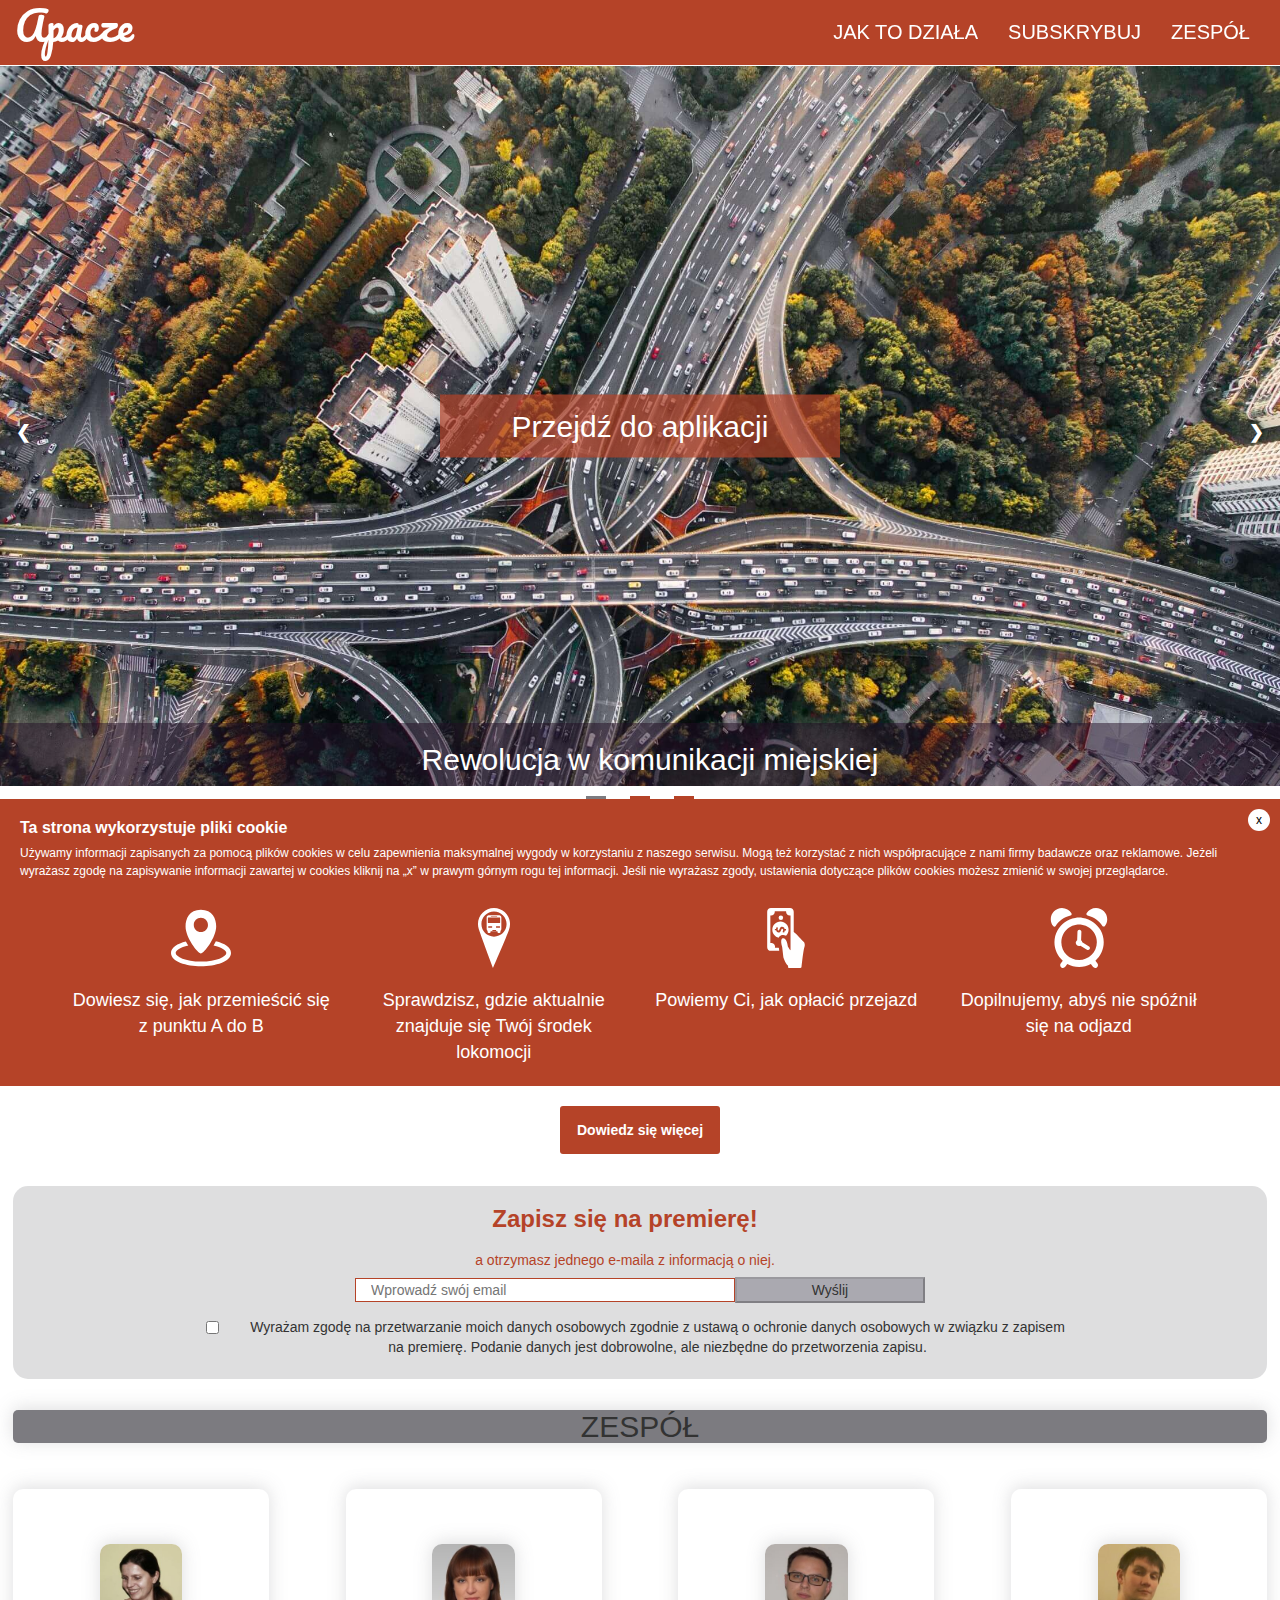
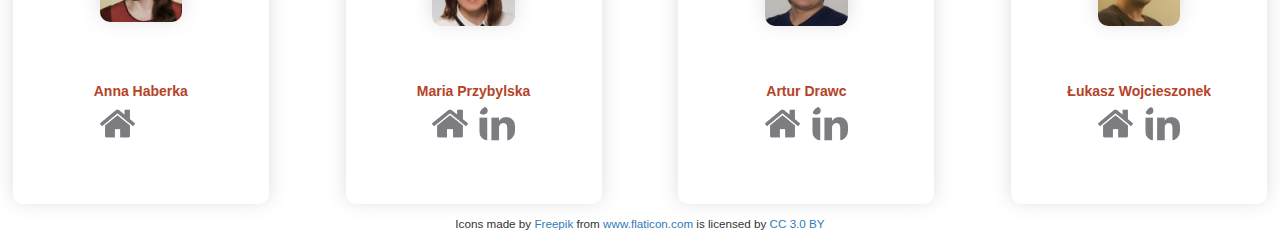
<file: index.html>
<!DOCTYPE html>
<html lang="pl">
<head>
  <meta charset="UTF-8">
  <meta name="viewport" content="width=device-width, initial-scale=1">
  <title>Apacze</title>
  <link rel="stylesheet" href="lib/bootstrap.min.css">
  <link rel="stylesheet" href="lib/style.css">
  <link href="https://fonts.googleapis.com/css?family=Pacifico" rel="stylesheet">
  <script src="lib/jquery-3.2.0.min.js"></script>
  <script src="lib/bootstrap.js"></script>
  <script src="lib/script.js"></script>
  <script src="lib/game.js"></script>
</head>
<body>
<div id="body-all" class="all">
  <header>
    <nav class="navbar navbar-default navbar-fixed-top">
      <div class="container-fluid">
        <div class="navbar-header">
          <button type="button" class="navbar-toggle collapsed" data-toggle="collapse"
                  data-target="#bs-example-navbar-collapse-1" aria-expanded="false">
            <span class="sr-only">Toggle navigation</span>
            <span class="icon-bar"></span>
            <span class="icon-bar"></span>
            <span class="icon-bar"></span>
          </button>
          <a class="navbar-brand" href="#body-all">Apacze</a>
        </div>

        <div class="collapse navbar-collapse" id="bs-example-navbar-collapse-1">
          <ul class="nav navbar-nav navbar-right">
            <li><a href="#functions">Jak to działa</a></li>

            <li><a href="#invitation">Subskrybuj</a></li>

            <li><a href="#team">Zespół</a></li>
          </ul>
        </div>
      </div>
    </nav>
  </header>
  <main>
    <section id="start">
      <div class="container-fluid slideshow-container">

        <div class="slide slide1">
          <img class="img-responsive" src="images/korek.jpg" >
          <div class="assign-button-wrapper">
            <div class="assign-button"><a href="http://www.app.apacze.jfdz4.is-academy.pl/"><h2>Przejdź do aplikacji</h2></a></div>
          </div>
          <div class="motto">
            <div class="motto-text"><h2>Rewolucja w komunikacji miejskiej</h2></div>
          </div>
        </div>
        <div class="slide slide2">
          <img class="img-responsive" src="images/metro.jpg" >
          <div class="assign-button-wrapper">
            <div class="assign-button"><a href="http://www.app.apacze.jfdz4.is-academy.pl/"><h2>Przejdź do aplikacji</h2></a></div>
          </div>
          <div class="motto">
            <div class="motto-text"><h2>Razem odkorkujmy miasto</h2></div>
          </div>
        </div>
        <div class="slide slide3">
          <img class="img-responsive" src="images/miasto.jpg" >
          <div class="assign-button-wrapper">
            <div class="assign-button"><a href="http://www.app.apacze.jfdz4.is-academy.pl/"><h2>Przejdź do aplikacji</h2></a></div>
          </div>
          <div class="motto">
            <div class="motto-text"><h2>Bądź eko - walcz ze smogiem</h2></div>
          </div>
        </div>
        <a class="prev">&#10094;</a>
        <a class="next">&#10095;</a>
      </div>
      <div class="slider-nav">
        <span class="dot dot1"></span>
        <span class="dot dot2"></span>
        <span class="dot dot3"></span>
      </div>

    </section>
    <section class="functions" id="functions">
      <div class="container">
        <h1 class="small-title small-title-inverted" id="small-title1">
                  <span id="small_title_our_app">
                    Razem z naszą aplikacją poruszanie się po mieście będzie znacznie prostsze
                  </span>
        </h1>

        <div class="row functions-first-row">

          <div class="col-xs-12 col-sm-3">
            <div class="function-wrapper">
              <img src="images/icons/white-map-spot.svg" class="function_image" alt="mapspot"/>
              <div class="function_title function-first-title">Dowiesz się, jak przemieścić się z punktu A do B</div>
              <div class="functions-first-more">Z naszą aplikacją bez problemu dostaniesz się, gdzie chcesz</div>
            </div>
          </div>

          <div class="col-xs-12 col-sm-3">
            <div class="function-wrapper">
              <img src="images/icons/white-bus-stop-pointer.svg" class="function_image" alt="bus">
              <div class="function_title function-first-title">Sprawdzisz, gdzie aktualnie znajduje się Twój środek
                lokomocji
              </div>
              <div class="functions-first-more">Możesz na bieżąco śledzić przemieszczanie się wybranego środka
                transportu
              </div>
            </div>
          </div>

          <div class="col-xs-12 col-sm-3">
            <div class="function-wrapper">
              <img src="images/icons/white-payment-method.svg" class="function_image" alt="payment-method">
              <div class="function_title function-first-title">Powiemy Ci, jak opłacić przejazd</div>
              <div class="functions-first-more">Bez stresu dowiesz się, jak pokryć koszty podróży</div>
            </div>
          </div>

          <div class="col-xs-12 col-sm-3">
            <div class="function-wrapper">
              <img src="images/icons/white-alarm-clock.svg" class="function_image" alt="alarm-clock">
              <div class="function_title function-first-title">Dopilnujemy, abyś nie spóźnił się na odjazd</div>
              <div class="functions-first-more">Wbudowana funkcja budzika nie pozwoli Ci spóźnić się na odjazd</div>
            </div>
          </div>
        </div>
      </div>
      <div class="container" id="functions-get-more">
        <div class="row">
          <div class="col-xs-12 text-center">
            <span class="btn" id="function-more-button">Dowiedz się więcej</span>
          </div>
        </div>
      </div>
      <div class="container" id="functions-more">
        <div class="row">
          <div class="col-xs-12 col-sm-6 func-more" id="func-more-1">
            <div class="text-center function-second">
              <div class="function-wrapper">
                <img src="images/icons/white-push-pin-guide.svg" class="function_image" alt="payment-method">
                <div class="function_title">Rozkłady jazdy online</div>
              </div>
              <div class="functions-second-more">
                <p>Nasza aplikacja pokaże aktualny rozkład jazdy z uwzględnieniem opóźnień</p>
              </div>
            </div>
          </div>
          <div class="col-xs-12 col-sm-6 func-more" id="func-more-2">
            <div class="text-center function-second">
              <div class="function-wrapper">
                <img src="images/icons/white-bus-online.svg" class="function_image" alt="payment-method">
                <div class="function_title">Trasy między przystankami</div>
              </div>
              <div class="functions-second-more">
                <p>Pokażemy ci, jakimi trasami zostaniesz przewieziony</p>
              </div>
            </div>
          </div>
        </div>
        <div class="row">
          <div class="col-xs-12 col-sm-6 func-more" id="func-more-3">
            <div class="text-center function-second">
              <div class="function-wrapper">
                <img src="images/icons/white-crossing.svg" class="function_image" alt="payment-method">
                <div class="function_title">Jak dojść do przystanku</div>
              </div>
              <div class="functions-second-more">
                <p>Zostaniesz "za rączkę" poprowadzony do przystanku, który wybrałeś</p>
              </div>
            </div>
          </div>
          <div class="col-xs-12 col-sm-6 func-more" id="func-more-4">
            <div class="text-center function-second">
              <div class="function-wrapper">
                <img src="images/icons/white-electronic-comerce.svg" class="function_image" alt="payment-method">
                <div class="function_title">Integracja z systemem płatności</div>
              </div>
              <div class="functions-second-more">
                <p>Szybko i wygodnie zapłacisz za podróż przy pomocy telefonu</p>
              </div>
            </div>
          </div>
        </div>
      </div>
    </section>

    <section id="invitation">

      <form class="email-contener" onsubmit="return sprawdz(adres.value)">

<div class="container emailintro ">

        <h3 class="  col-xs-12 row"><strong>Zapisz się na premierę!</strong></h3>
        <h5 class="  col-xs-12 row">a otrzymasz jednego e-maila z informacją o niej.</h5>

</div>

        <div class="email_button container">

          <input id="email" class="input_email empty col-xs-offset-1 col-xs-7
col-sm-offset-2 col-sm-6
col-lg-offset-3 col-lg-4" type="text"
                 name="adres" onkeydown="check(this.value)" placeholder="Wprowadź swój email"/>

          <input id="button" type="button" value="Wyślij"
                 class="input_button col-xs-3
col-sm-2
col-lg-2"  />


        </div>

        <div class="zgoda container">

          <div class="col-xs-offset-1 col-xs-1 row">
            <input  id="checkbox" type="checkbox" value="zgoda" title="" name="email" onclick="button_disabled()"/>
          </div>

          <p class="text_zgoda col-xs-9 row">Wyrażam zgodę na przetwarzanie moich danych osobowych zgodnie z ustawą o
            ochronie danych osobowych w związku z zapisem na premierę.
            Podanie danych jest dobrowolne,
            ale niezbędne do przetworzenia zapisu.
          </p>

        </div>

      </form>

<div id="game"></div>
    </section>

    <h2 id="zespół">ZESPÓŁ</h2> <br>

    <section id="team">


      <div class="member">

        <div class="zdjęcie">
          <img src="images/Anna-Haberka.jpg" alt="Anna_Haberka"></div>

        <div class="podpis">Anna Haberka</div>

        <div class=linki>
          <div class="ikonadom"><a target="_blank" href="homepages/aniahb/aniahb.html"><img
            src="images/icons/ikona_strona_domowa.png"></a>

          </div>
          <div class="ikonasocial"></div>

        </div>
      </div>

      <div class="member">
        <div class="zdjęcie">
          <img src="images/Maria-Przybylska.jpg" alt="Maria_Przybylska"></div>
        <div class="podpis">Maria Przybylska</div>
        <div class=linki>
          <div class="ikonadom"><a target="_blank" href="homepages/maria/kod-html.html"><img
            src="images/icons/ikona_strona_domowa.png"></a>
          </div>
          <div class="ikonasocial"><a target="_blank" href="https://pl.linkedin.com/in/maria-przybylska-a4055731"><img
            src="images/icons/ikona_linkedin.png"></a></div>
        </div>
      </div>

      <div class="member">
        <div class="zdjęcie"><img src="images/Artur-Drawc.JPG" alt="Artur_Drawc"></div>

        <div class="podpis">Artur Drawc</div>
        <div class=linki>
          <div class="ikonadom"><a target="_blank" href="homepages/artur/wlasna-strona.html"><img
            src="images/icons/ikona_strona_domowa.png"></a>

          </div>
          <div class="ikonasocial"><a target="_blank"
                                      href="https://www.linkedin.com/in/artur-drawc-681133135?trk=hp-identity-name"><img
            src="images/icons/ikona_linkedin.png"></a></div>
        </div>

      </div>
      <div class="member">
        <div class="zdjęcie"><img src="images/Lukasz-Wojcieszonek.jpg" alt="Łukasz_Wojcieszonek"></div>

        <div class="podpis">Łukasz Wojcieszonek</div>
        <div class=linki>
          <div class="ikonadom"><a target="_blank" href="homepages/lukasz/index.html"> <img
            src="images/icons/ikona_strona_domowa.png"></a>

          </div>
          <div class="ikonasocial"><a target="_blank"
                                      href="https://pl.linkedin.com/in/%C5%82ukasz-wojcieszonek-03ab80132"><img
            src="images/icons/ikona_linkedin.png"></a></div>
        </div>
      </div>
    </section>
  </main>
  <footer id="contact">
    <div id="social"></div>
    <div id="address"></div>
    <div id="freepik">Icons made by
      <a href="http://www.freepik.com" title="Freepik">Freepik</a> from
      <a href="http://www.flaticon.com" title="Flaticon">www.flaticon.com</a> is licensed by
      <a href="http://creativecommons.org/licenses/by/3.0/" title="Creative Commons BY 3.0" target="_blank">CC 3.0
        BY</a>
    </div>
  </footer>
</div>

</body>
</html>
</file>
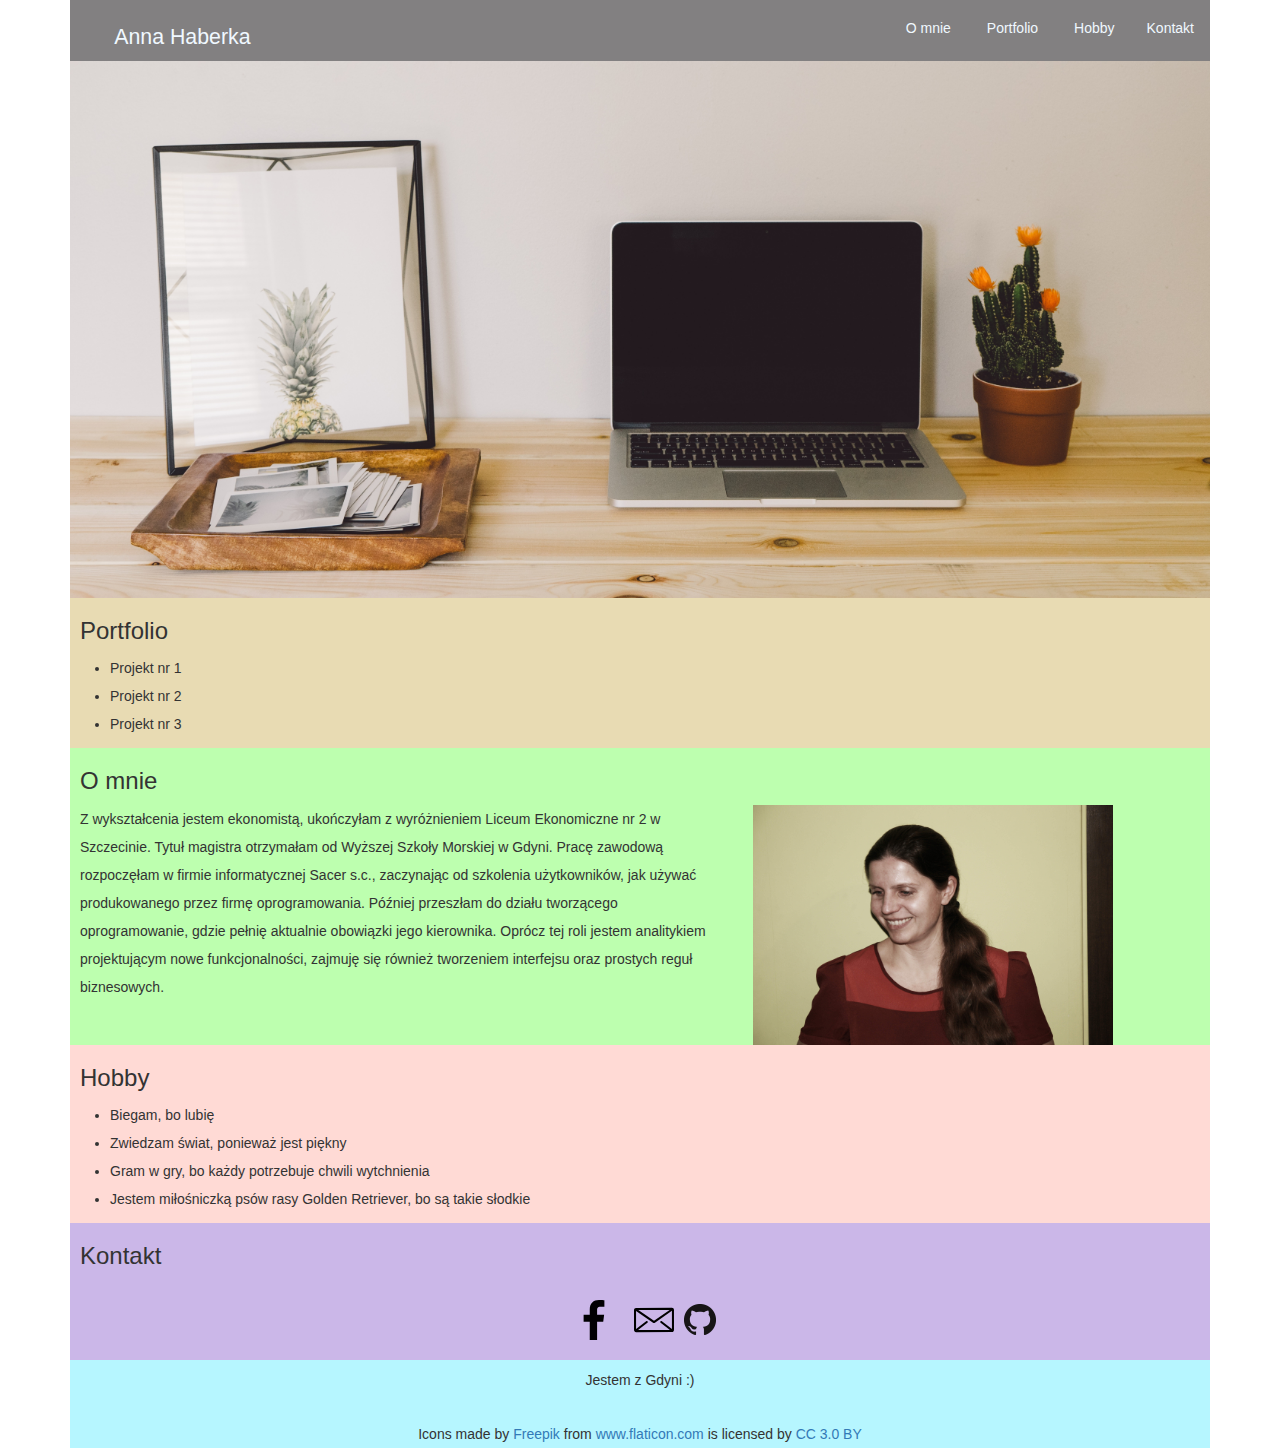
<file: homepages/aniahb/aniahb.html>
<!DOCTYPE html>
<html lang="pl">
<head>
    <meta charset="UTF-8">
    <meta name="viewport" content="width=device-width, initial-scale=1">
    <title>Anna Haberka</title>
    <link rel="stylesheet" href="css/bootstrap.css">
    <link rel="stylesheet" href="css/styles.css">
</head>
<body>
<div class="container">

    <header>
        <div id="naglowek">
            <p>Anna Haberka</p>

            <nav>
                <ul id="menu">
                    <li><a href="#oMnie">O mnie</a></li>
                    <li><a href="#portfolio">Portfolio</a></li>
                    <li><a href="#hobby">Hobby</a></li>
                    <li><a href="#kontakt" id="menuKontakt">Kontakt</a></li>
                </ul>
            </nav>
        </div>
    </header>

    <main>
        <div id="wstep">
            <img class="img-responsive" src="images/grafika.jpg" alt="computers" >
        </div>
        <div id="divSecPortfolio">
            <section id="portfolio">
                <h3>Portfolio</h3>
                <ul>
                    <li>Projekt nr 1</li>
                    <li>Projekt nr 2</li>
                    <li>Projekt nr 3</li>
                </ul>
            </section>
        </div>
        <div id="divSecOMnie">
            <section id="oMnie">
                <h3>O mnie</h3>
                <div class="row">
                    <div class="col-xs-7">
                        <p>
                            Z wykształcenia jestem ekonomistą, ukończyłam z wyróżnieniem Liceum Ekonomiczne nr 2 w Szczecinie.
                            Tytuł magistra otrzymałam od Wyższej Szkoły Morskiej w Gdyni.
                            Pracę zawodową rozpoczęłam w firmie informatycznej Sacer s.c., zaczynając od szkolenia użytkowników, jak
                            używać produkowanego przez firmę oprogramowania. Później przeszłam do działu tworzącego oprogramowanie,
                            gdzie pełnię aktualnie obowiązki jego kierownika. Oprócz tej roli jestem analitykiem projektującym nowe
                            funkcjonalności, zajmuję się również tworzeniem interfejsu oraz prostych reguł biznesowych.
                        </p>
                    </div>
                    <div class="col-xs-4"><img src="images/autor.jpg" alt="Autor" class="img-responsive"></div>
                </div>
            </section>
        </div>

        <div id="divSecHobby">
            <section id="hobby">
                <h3>Hobby</h3>
                <ul>
                    <li>Biegam, bo lubię</li>
                    <li>Zwiedzam świat, ponieważ jest piękny</li>
                    <li>Gram w gry, bo każdy potrzebuje chwili wytchnienia</li>
                    <li>Jestem miłośniczką psów rasy Golden Retriever, bo są takie słodkie</li>
                </ul>
            </section>
        </div>
    </main>

    <section id="kontakt">
        <h3>Kontakt</h3>
        <div class="row" id="linkKontakt">
            <a href="https://www.facebook.com/anna.nachowska.9" ><img class="icon" src="images/facebook-app-symbol.svg" alt="Facebook"></a>
            <img class="icon" src="images/envelope.svg" alt="Email">
            <a href="https://github.com/aniahb" ><img src="images/GitHub-Mark-32px.png" alt="GitHub"></a>
        </div>
    </section>
    <footer>
        <address>Jestem z Gdyni :)</address>
        <div id="freepik">Icons made by <a href="http://www.freepik.com" title="Freepik">Freepik</a> from <a href="http://www.flaticon.com" title="Flaticon">www.flaticon.com</a> is licensed by <a href="http://creativecommons.org/licenses/by/3.0/" title="Creative Commons BY 3.0" target="_blank">CC 3.0 BY</a>
        </div>
    </footer>
</div>
</body>
</html>
</file>
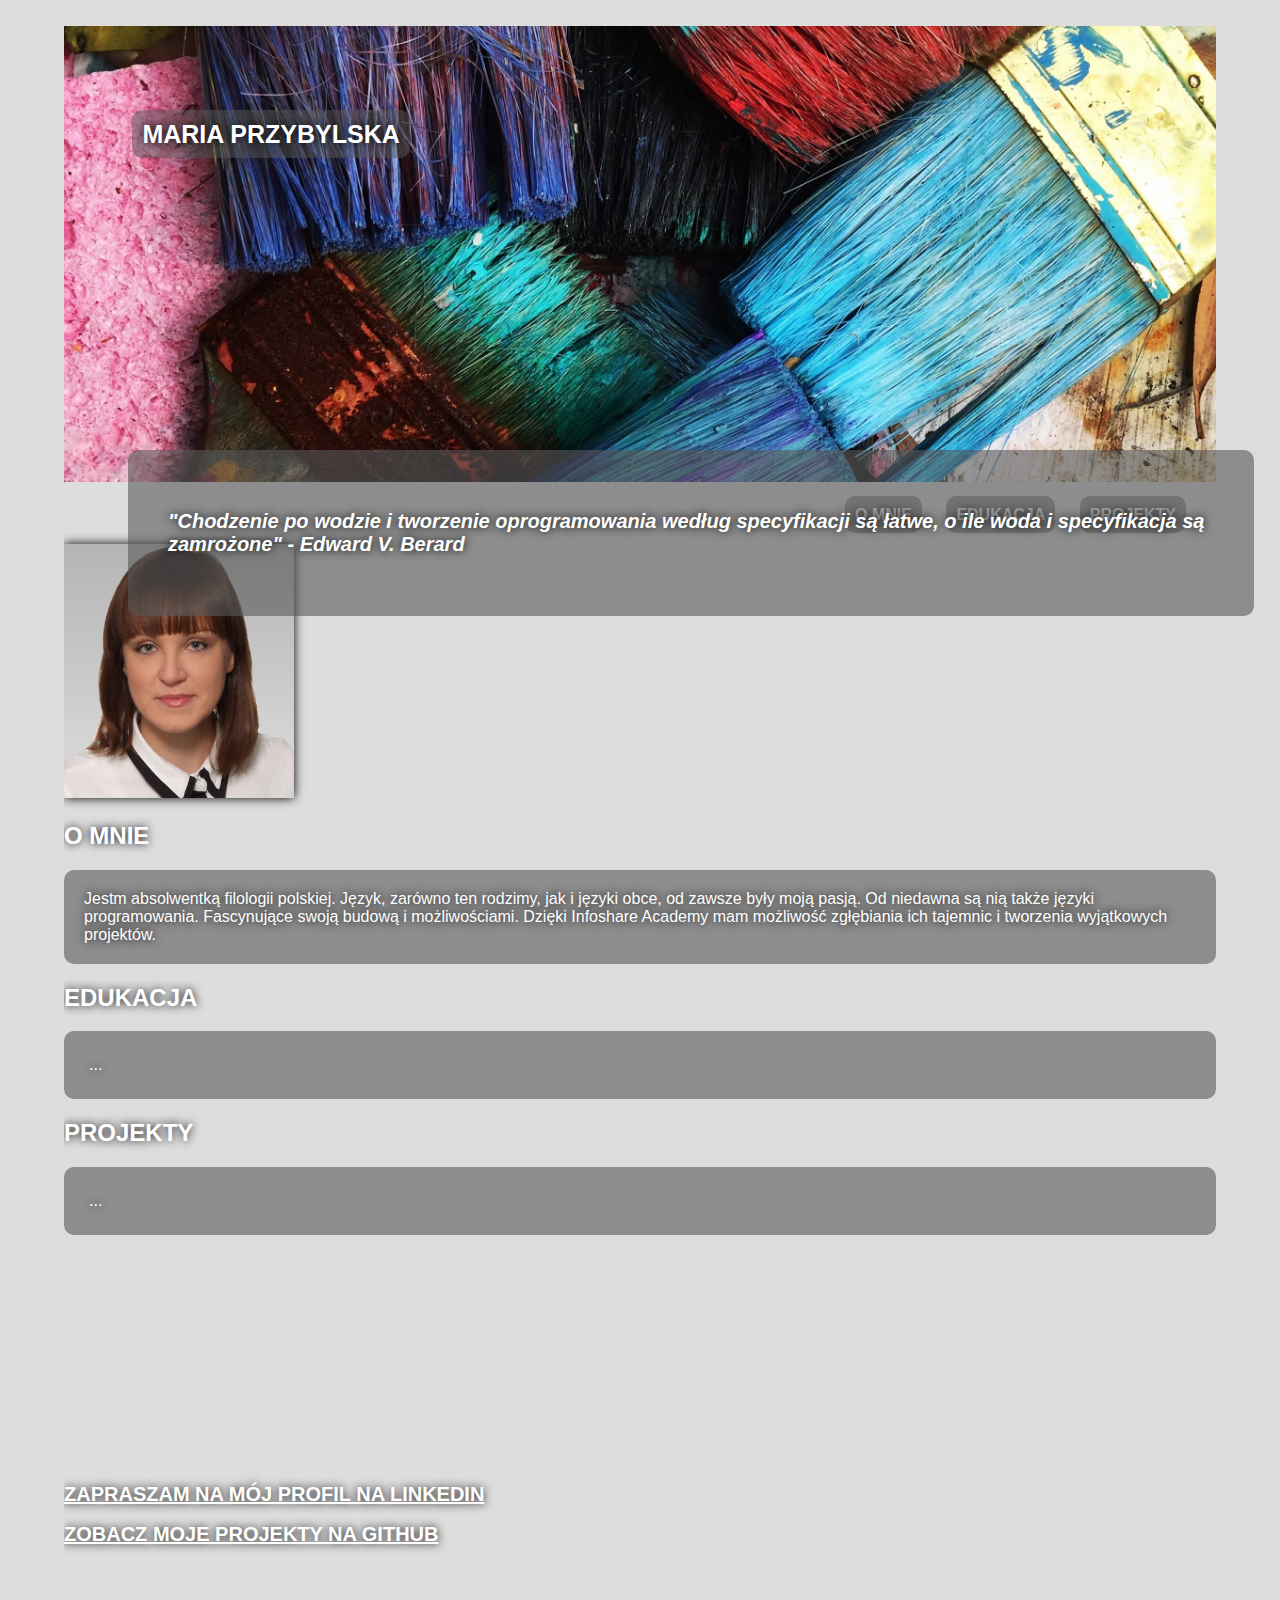
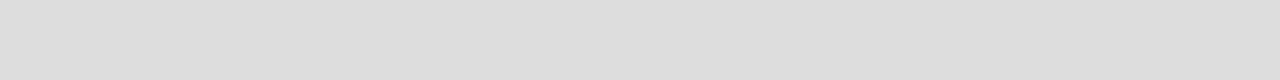
<file: homepages/maria/kod-html.html>
<!DOCTYPE html>
<html lang="pl">
<head>
    <meta charset="UTF-8">
    <title>Maria Przybylska</title>
    <link rel="stylesheet" href="styl-css.css">

</head>


<body>
<header>
    <div class="zdjęcietop"><img src="images/Zdjęcie_top_2.jpg"></div>
</header>
<div class="all">
    <header id="start">
        <div class="header-container">
            <div class="toolbar">
                <div class="logo">
                    <a href="#start">
                        Maria Przybylska
                    </a>
                </div>

                <div class="menu">
                    <nav>
                        <ul>
                            <li><a href="#omnie">O mnie</a></li>
                            <li><a href="#edukacja">Edukacja</a></li>
                            <li><a href="#projekty">Projekty</a></li>
                        </ul>
                    </nav>
                </div>
            </div>
        </div>

    <div class="motto">

        "Chodzenie po wodzie i tworzenie oprogramowania według specyfikacji są łatwe, o ile woda i specyfikacja są
        zamrożone"
        - Edward V. Berard
    </div>
    <section class="główna">

        <div class="profilowe"><img src="images/ja.jpg"></div>

        <div class="mięso">
            <h2>O mnie</h2>
            <div class="Omnie"> Jestm absolwentką filologii polskiej.
                Język, zarówno ten rodzimy, jak i języki obce, od zawsze były moją pasją.
                Od niedawna są nią także języki programowania. Fascynujące swoją budową i możliwościami.
                Dzięki Infoshare Academy mam możliwość zgłębiania ich tajemnic i tworzenia wyjątkowych projektów.
            </div>
            <h2>Edukacja</h2>
            <div class="Edukacja"> ...</div>
            <h2>Projekty</h2>
            <div class="Projekty"> ...</div>
        </div>
    </section>

    <footer>
        <a href="https://pl.linkedin.com/in/maria-przybylska-a4055731"> Zapraszam na mój profil na Linkedin</a> <br>
        <a href="https://github.com/infoshareacademy/jfdz4-hw-mprzybylska"> Zobacz moje projekty na Github</a>
    </footer>
    </header>
</div>
</body>
</html>
</file>
<file: lib/style.css>
.all {
  margin: auto;
  overflow: hidden;
  box-sizing: border-box;
}

body {
  margin: 0;
  padding: 0;
  border: 0;
  font-family: Arial, sans-serif;
}

/*style dla navbar*/

.navbar-default .navbar-nav > li > a.active {
  color: #B54328;
  background: #ffffff;
}

.navbar {
  margin: 0;
}

.navbar-brand {
  font-family: 'Pacifico', cursive;
  font-size: 40px;
  height: 65px;
}

.navbar-default {
  background-color: #B54328;
}

.navbar-default .navbar-brand {
  color: #ffffff;
}

.navbar-default .navbar-nav > li > a {
  color: #ffffff;
  text-transform: uppercase;
}

.navbar-default .navbar-nav > li > a:hover {
  color: #B54328;
  background: #ffffff;
}

.navbar-default .navbar-nav > li > a:focus {
  background: #B54328;
  color: #ffffff;
}

.navbar-default .navbar-nav > li > a.active {
  color: #B54328;
  background: #ffffff;
}

.navbar-nav > li > a {
  line-height: 35px;
}

.navbar-fixed-top {
  border: 0;
  border-bottom: 1px solid white;
}

.navbar-right {
  margin: 0;
}

.navbar-right a {
  font-size: 20px;
}

/*style dla hamburgera*/
.navbar-collapse {
  padding-right: 0;
  padding-left: 0;
}

.container-fluid > .navbar-collapse {
  margin-right: 0;
  margin-left: 0;
}

.navbar-default .navbar-toggle:focus, .navbar-default .navbar-toggle:hover {
  background-color: transparent;
}

.navbar-default .navbar-brand:focus, .navbar-default .navbar-brand:hover {
  color: #ffffff;
}

.navbar-toggle {
  border-width: 2px;
  margin-top: 13px;
}

.navbar-default .navbar-toggle .icon-bar {
  background-color: #ffffff;
}

@media (max-width: 767px) {
  .navbar-right li {
    border-bottom: 1px solid #ffffff;
  }

  ul .navbar-right {
    border-bottom: 1px solid #ffffff;
  }
}

/*style dla #start (slide)*/

#start {
  margin-top: 66px;
}

#start .container-fluid {
  padding-right: 0;
  padding-left: 0;
}

.slideshow-container {
  position: relative;
}

.slide {
  max-height: 80vh;
  width: 100%;
  overflow: hidden;
  display: none;
  position: relative;
}

.slide .img-responsive {
  height: inherit;
}

.assign-button-wrapper {
  text-align: center;
  position: absolute;
  top: 50%;
  left: 50%;
  transform: translate(-50%,-50%);
  width: 400px;
  background: rgba(181, 67, 40, 0.7);
}

.assign-button > a > h2 {
  margin-top: 15px;
  margin-bottom: 15px;
}



@media (max-width: 767px) {
  .slide .motto {
    display: none;
  }
}

@media (min-width: 767px) {
  .slide .motto {
    z-index: 3;
    position: absolute;
    bottom: 0;
    left: 0;
    right: 0;
    background-color: rgba(34, 13, 36, 0.5);
    color: #fff;
    line-height: 3em;
    text-align: center;
  }

  .motto-text {
    padding-left: 20px;
  }
}

.assign-button a {
  color: #fff;
}

/* Next & previous buttons */

@media (max-width: 500px) {
  .prev, .next {
    display: none;
  }
}

@media (min-width: 501px) {
  .prev, .next {
    cursor: pointer;
    position: absolute;
    top: 50%;
    width: auto;
    margin-top: -22px;
    padding: 16px;
    color: white;
    font-weight: bold;
    font-size: 18px;
    transition: 0.6s ease;
    border-radius: 0 3px 3px 0;
  }
}

/* Position the "next button" to the right */
.next {
  right: 0;
  border-radius: 3px 0 0 3px;
}

/* On hover, add a black background color with a little bit see-through */
.prev:hover, .next:hover {
  background-color: rgba(0,0,0,0.8);
}

.slider-nav {
  text-align: center;
}

/* indicators */
.dot {
  cursor: pointer;
  padding: 10px;
  margin: 10px;
  background-color: #B54328;
  display: inline-block;
  transition: background-color 0.6s ease;

  height: 10px;
  width: 10px;
}

.dot-active, .dot:hover {
  background-color: #7C7B80;
  height: 20px;
  width: 20px;
}

/*koniec: style dla #start*/

/*style dla function*/
#functions {
  background-color: #B54328;
  color: #ffffff;
}

.small-title {
  font-size: 14px;
  text-transform: uppercase;
  text-align: center;
}

.small-title_inverted::after {
  border-color: rgba(34, 13, 36, 0.28);
}

.small-title::after {
  content: '';
  top: 15px;
  left: 50%;
  bottom: 0;
  position: relative;
  display: inherit;
  border: 1px solid #808080;
  width: 100px;
  transform: translateX(-50%);
}

.row:after, .row:before {
  display: table;
  content: " ";
}

/*flex psuje wyświetlanie kolumn bootstrapowi
przestały się łamać na mniejszych rozdzielczościach*/
/*.functions-first-row {*/
/*display: flex;*/
/*}*/

@media (min-width: 768px) {
  .function_image {
    width: 57px;
    height: 57px;
    margin: 32px auto;
  }

}

.function_image {
  width: 60px;
  height: 60px;
  margin-top: 30px;
  margin-bottom: 20px;
}

.function-wrapper {
  text-align: center;
  margin-bottom: 20px;
}

.function_title {
  font-size: 18px;
  color: #fff;
  text-align: center;
}

#functions-get-more {
  text-align: center;
  background-color: #FFFFFF;
  margin: 0;
  padding: 0;
  width: 100%;
}

#functions-get-more .row {
  margin: 0;
  width: 100%;
}

#function-more-button:hover {
  background-color: #7C7B80;
}

#function-more-button {
  background-color: #B54328;
  color: #fff;
  display: inline-block;
  border-radius: 3px;
  cursor: pointer;
  padding: 13px 15px;
  margin: 20px;
  font-size: 1em;
  width: 160px;
  font-weight: 600;
  transition-property: background-color;
  transition-duration: 0.5s;
}

.functions-first-more, #functions-more {
  /*elementy domyślnie niewidoczne, pokazują się po kliknięciu
  w "dowiedz się więcej*/
  display: none;
}

#functions-more {
  background-color: #B54328;
}

@media (min-width: 768px) {
  .func-more {
    padding-top: 60px;
    padding-left: 15px;
  }

  #func-more-3, #func-more-4 {
    padding-bottom: 60px;
  }

  #func-more-2, #func-more-4 {
    padding-right: 60px;
  }
}

@media (max-width: 767px) {
  .func-more {
    padding-top: 60px;
    padding-left: 60px;
    padding-right: 60px;
  }

  #func-more-4 {
    padding-bottom: 60px;
  }
}

.functions-first-more, .functions-second-more {
  color: white;
  text-align: center;
  padding-bottom: 20px;
}

.function-second {
  background-color: #7C7B80;
}

/*koniec styli dla function*/

#freepik {
  float: left;
  width: 100%;
  font-size: smaller;
  text-align: center;
}

#team {
  display: flex;
  flex-direction: row;
  flex-wrap: wrap;
  align-items: flex-start;
  justify-content: space-between;
}

.member {
  display: flex;
  flex-direction: column;
  text-align: center;
  align-items: center;
  justify-content: center;
  box-shadow: 0 -2px 18px 0 rgba(124, 123, 128, .25);
  border-radius: 10px;
  padding: 10px;
  height: 35vh;
  width: 20%;
  margin: 1%;
}

.zdjęcie {
  width: 35%;
  height: 15vh;
  border-radius: 10px;
}

.zdjęcie img {
  box-shadow: 0 -2px 18px 0 rgba(124, 123, 128, .25);
}

.member > .zdjęcie {
  margin: 1% auto;
}

.zdjęcie > img {
  border-radius: 10px;
  width: 100%
}

.podpis {
  color: #B54328;
  font-weight: bold;

}

.ikonadom {
  width: 15%;
  height: 5vh;
  margin-right: 5%;
  margin-top: 2%;
}

.member > .ikonadom {
  margin: 1% auto;
}

.ikonadom img {
  border-radius: 10px;
  width: 100%;
}

.ikonasocial {
  width: 15%;
  height: 5vh;
  margin-top: 2%;
}

.member > .ikonasocial {
  margin: 1% auto;
}

.ikonasocial img {
  border-radius: 10px;
  width: 100%
}

.linki {
  display: flex;
  flex-direction: row;
  flex-wrap: wrap;
  align-items: flex-start;
  justify-content: center;
}

#zespół {
  background-color: #7C7B80;

  box-shadow: 0 -2px 18px 0 rgba(124, 123, 128, .25);
  border-radius: 5px;
  text-align: center;
  margin: 1%
}

.email-contener {
  width: 98%;
  margin: 1%;
  display: inline-block;
  text-align: center;
  /* box-shadow: 0 -2px 18px 10px rgba(124,123,128,.25);
  */
  border-radius: 15px;
  background-color: rgba(124, 123, 128, .25);
  padding-bottom: 1%;

}

.emailintro {
  color: #B54328
}



.text_zgoda {
  display: inline;

}

.zgoda {

  margin-left: auto;
  margin-right: auto
}

.input_button {
bottom: 1px;
  background: #aaa9b0;

}

.input_button:hover {
  background: #6f6f73;

}

.email_button {
  margin-bottom: 1%;
}

.input_button:active {
  border-color: black;
  font-weight: bold;
}
.ok{
  border:solid 2px green;
}
.bad{
  border:solid 2px #B54328;

}
.empty{
  border:solid 1px #B54328;

}
.input_email:focus{
  outline: none;
}
#game{
  height: 420px;
  text-align: center;
  display:none;
}


#cookieinfo * {
  margin: 0px;
  padding: 0px;
}

#cookieinfo {
  position: fixed;
  font-size: 12px;
  left: 0px;
  bottom: 0px;
  right: 0px;
  background-color: #B54328;
  padding: 20px;
  z-index: 1000;
}

#cookieinfo h6 {
  font-size: 16px;
  font-weight: bold;
  color: white;
  margin-bottom: 7px;
}

#cookieinfo p {
  font-size: 12px;
  color: white;
  line-height: 1.5em;
}

#cookieinfo a {
  display: block;
  position: absolute;
  right: 10px;
  top: 10px;
  width: 22px;
  height: 22px;
  border-radius: 11px;
  line-height: 22px;
  font-size: 12px;
  color: black;
  text-align: center;
  text-decoration: none;
  background-color: white;

}

#cookieinfo a:hover {
  background-color: #7C7B80;
  color: white;
}



canvas {
  margin-top: 20px;
  background-image: url("../lib/game/road.png");
}
</file>
<file: homepages/aniahb/css/styles.css>
* {box-sizing: border-box;}

body {
    font-family: Lato,"Helvetica Neue",Arial,Helvetica,sans-serif;
    font-size: 14px;
    line-height: 200%;
}

.container {
    max-width: 100%;
    overflow: hidden;
}

header, main {
    overflow: hidden;
}

.icon {
    height: 40px;
    width: 40px;
    margin: 10px;
}

#naglowek {
    max-width: 100%;
    overflow: hidden;
    background-color: #828081;
}

#naglowek > p, nav {
    display: inline;
    height: inherit;
}

#naglowek > p {
    float: left;
    color: aliceblue;
    padding-left: 3%;
    padding-top: 2%;
    font-size: 16pt;
}

#naglowek > nav {
    float: right;
}

#menu {
    list-style-type: none;
    margin: 0;
    padding: 0;
    display: inline;
}

#menu > li {
    display: inline;
}

#menu > li > a {
    text-decoration:none;
    color: aliceblue;
    text-align: center;
    display: inline-block;
    padding: 14px 16px;
}

#menuKontakt {
    float: right;
}

li a:hover {
    background-color: #e8dbb3;
}

h3, p {
    margin-left: 10px;
}

#divSecOMnie, #divSecPortfolio, #divSecHobby, #kontakt {
    overflow:hidden; /*to zlikwidowało odstępy między divami*/
}

#divSecOMnie {
    background-color: #bdffaf;
}

#divSecPortfolio {
    background-color: #e8dbb3;
}

#divSecHobby {
    background-color: #ffdad5;
}

.blok {
    display: inline;
    width: 50%;
    height: auto;
    float: left;
}

#kontakt {
    background-color: #cbb7e8;
}

#linkKontakt {
    display: flex;
    flex-flow: row nowrap;
    justify-content: center;
    align-items: center;
    padding: 10px;
}

footer {
    background-color: #b6f6ff;
    text-align: center;
}

address {
    padding: 10px;
}

.freepik {
    text-align: center;
    padding: 10px;
}
</file>
<file: homepages/maria/styl-css.css>
.all {
    margin: auto;
    overflow: hidden;
    box-sizing: border-box;
}

body {
    background-color: #dddddd;
    margin: 2% 5%;
    padding: 0;
    border: 0;
    font-family: Arial, sans-serif;
}

header {

    background-size: cover;

    color: #ffffff;
    text-shadow: 0 0 10px #000000;
}

.zdjęcietop img {
    width: 100%;
}

.motto {
    padding: 60px 40px;
    font-style: italic;
    font-weight: bold;
    font-size: 20px;
}

div .zdjęcietop img {
    position: relative;
}

.motto {
    position: absolute;
    top: 50%;
    left: 10%;
    right: 2%;
    background-color: rgba(88, 88, 88, 0.60);
    border-radius: 10px;

}

.toolbar {
    overflow: hidden;
    color: #ffffff;
    text-transform: uppercase;

}

.logo, .menu {
    float: left;

}

.logo {
    padding: 30px;
    font-weight: bold;
    font-size: 25px;
    border: #585858;
    position: absolute;
    top: 10%;
    left: 8%;
    right: 2%;
}

.menu {
    float: right;
}

li {
    display: inline;
    padding: 10px;
}

ul {
    padding: 20px;
    margin: 0;
}

.toolbar a, h1, h2 {
    color: #ffffff;
    text-transform: uppercase;
    font-weight: bold;
    text-decoration: none;

}

.toolbar a, h1 {
    background-color: rgba(88, 88, 88, 0.5);
    border-radius: 10px;
    padding: 10px;
}

.główna {
    height: 80vh;
    padding-bottom: 10px;
}

.profilowe img {
    width: 20%;
    box-shadow: 0 0 10px #000000;
}

.Omnie {
    background-color: rgba(88, 88, 88, 0.60);
    border-radius: 10px;
    padding: 20px;
}

.Edukacja {
    background-color: rgba(88, 88, 88, 0.60);
    border-radius: 10px;
    padding: 25px;
}

.Projekty {
    background-color: rgba(88, 88, 88, 0.60);
    border-radius: 10px;
    padding: 25px;
}

footer {
    padding-top: 200px;
    padding-bottom: 100px;
    font-weight: bold;
    font-size: 20px;
    text-transform: uppercase;
    color: #ffffff;
    line-height: 40px;

}

a:link {
    color: #ffffff
}

a:visited {
    color: #ffffff;
}
</file>
